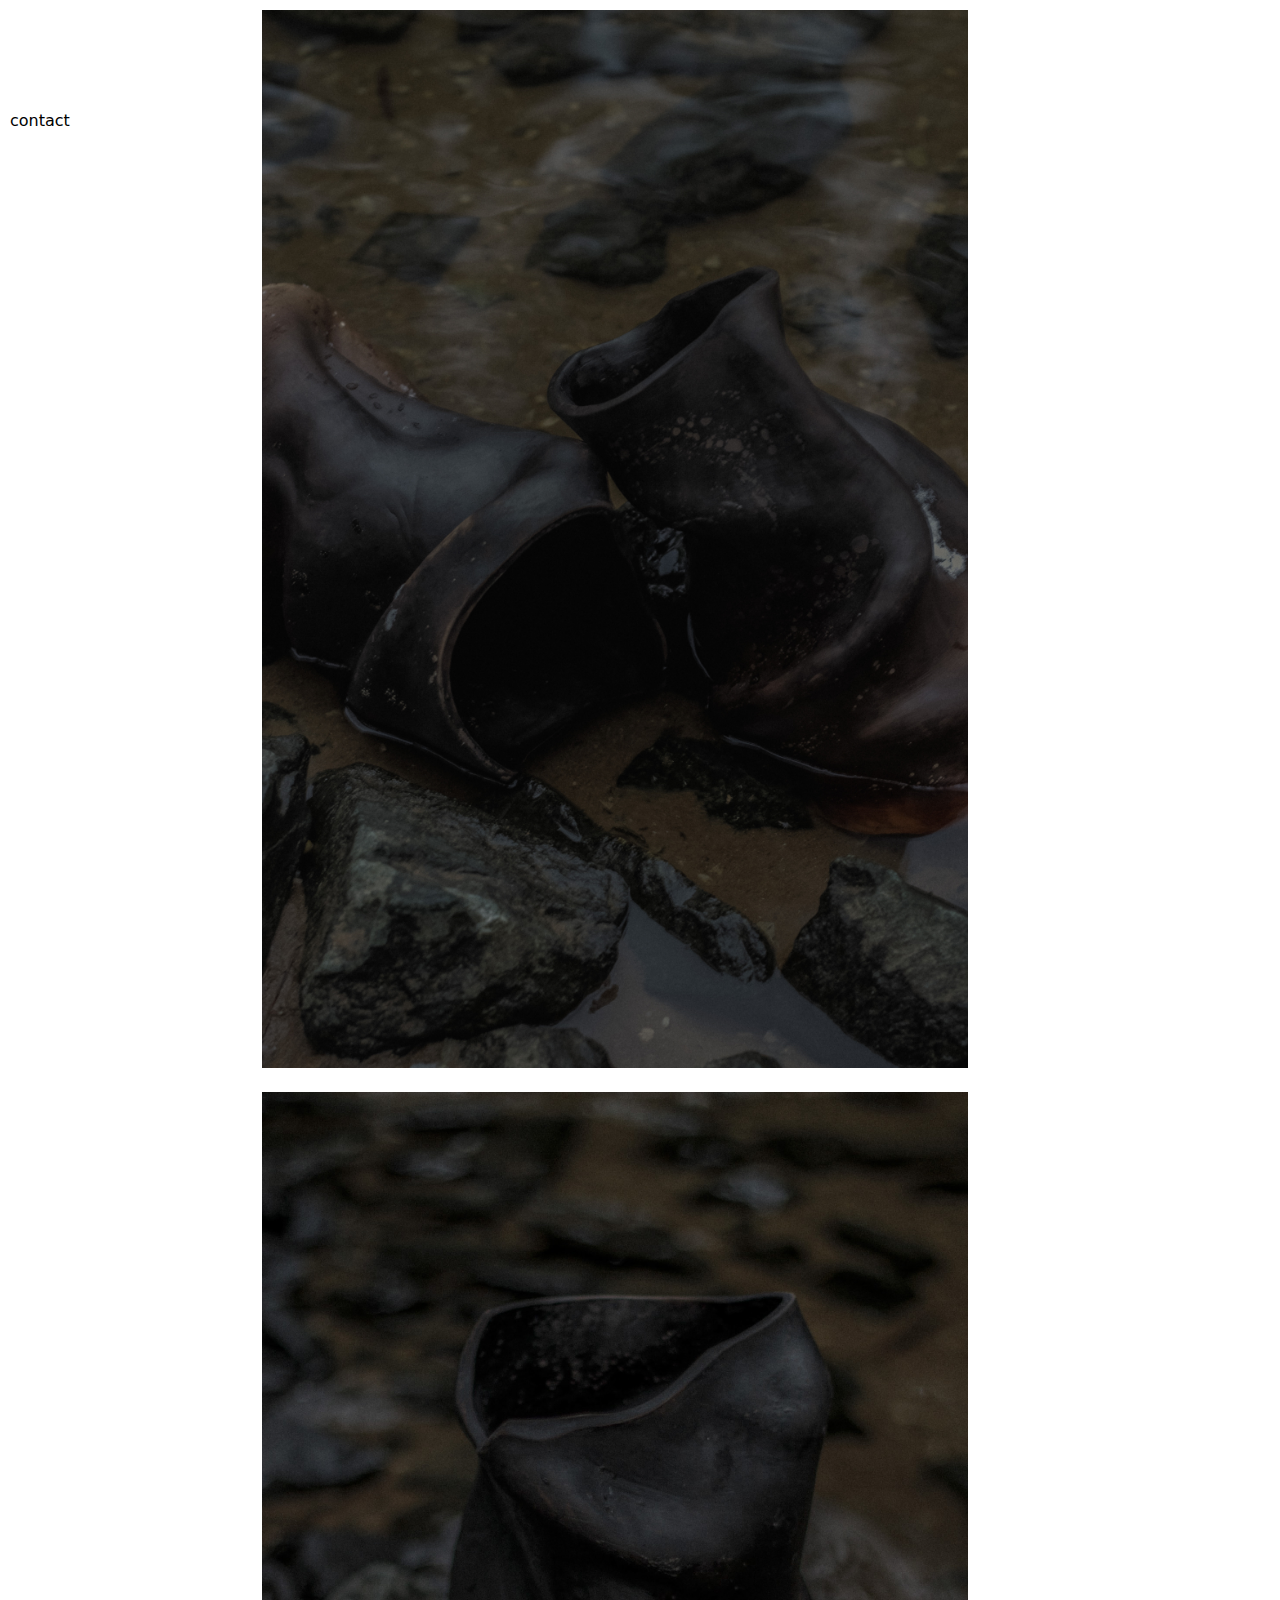
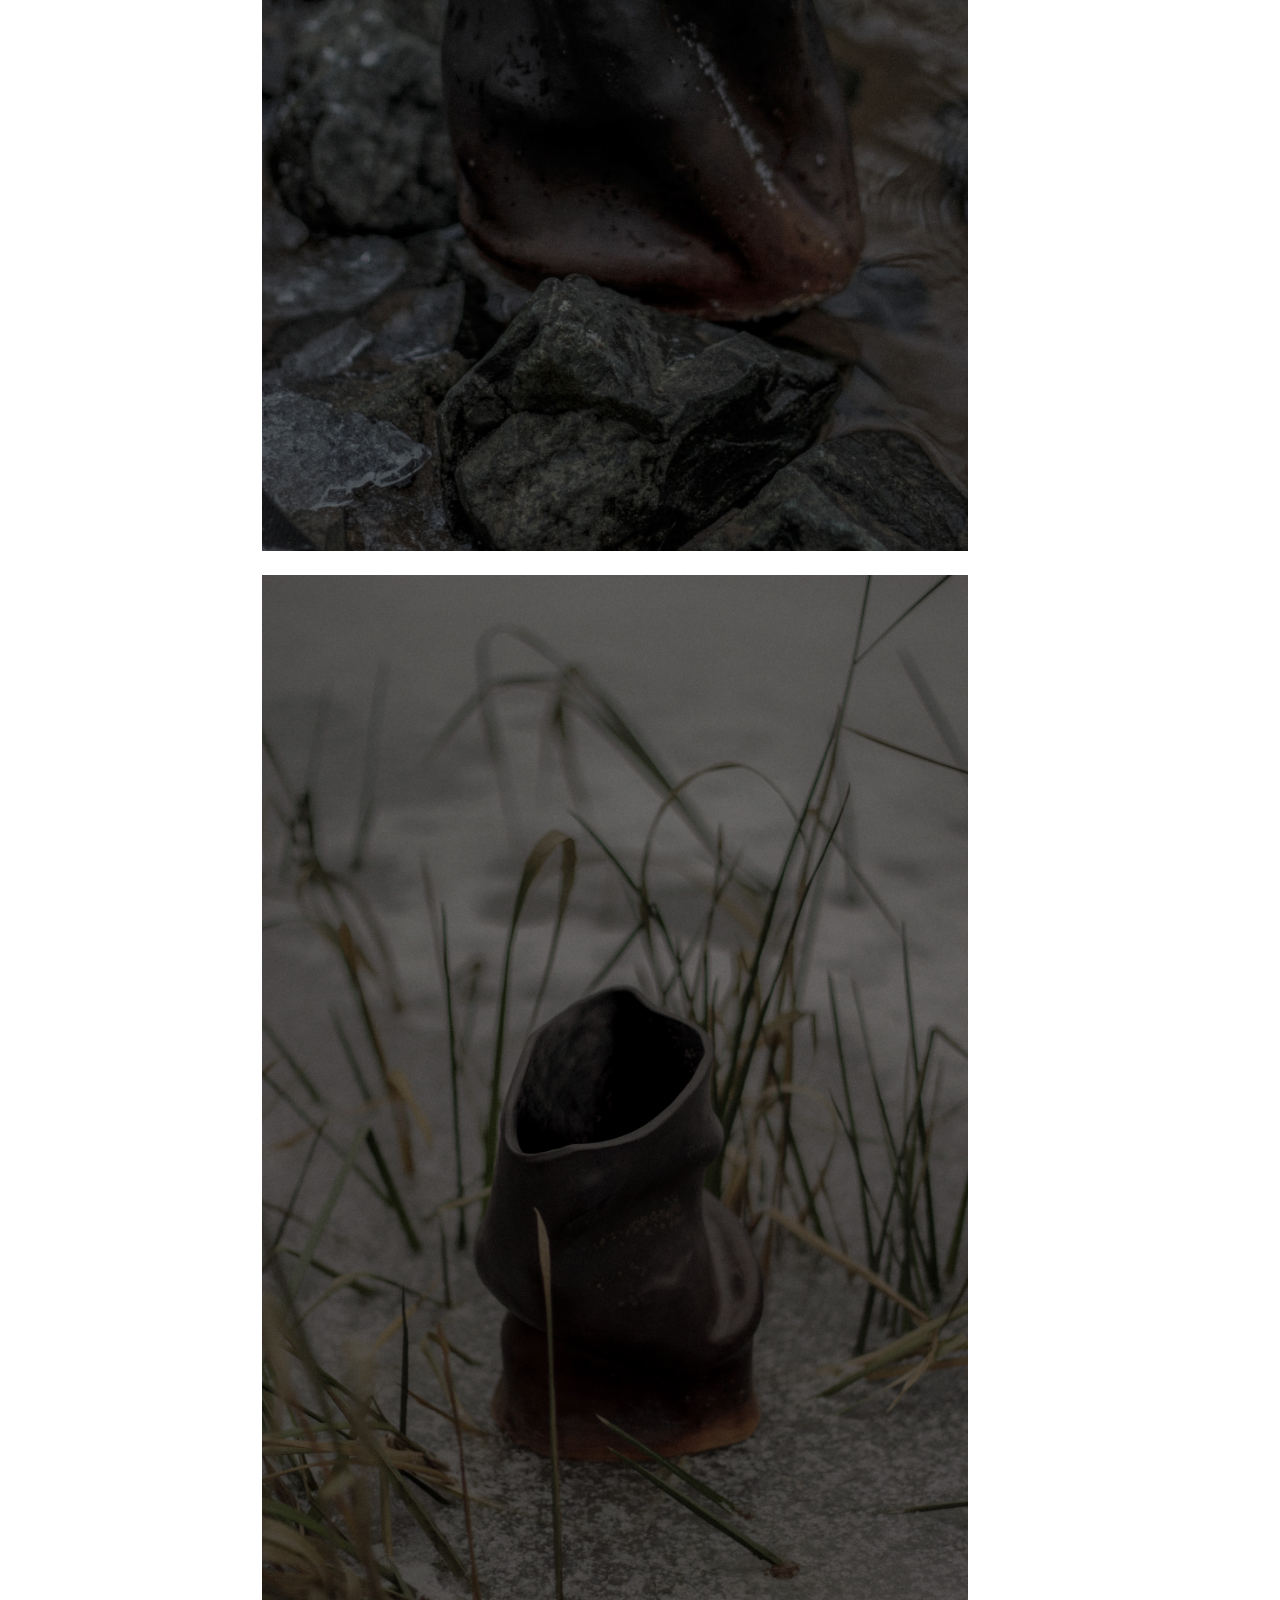
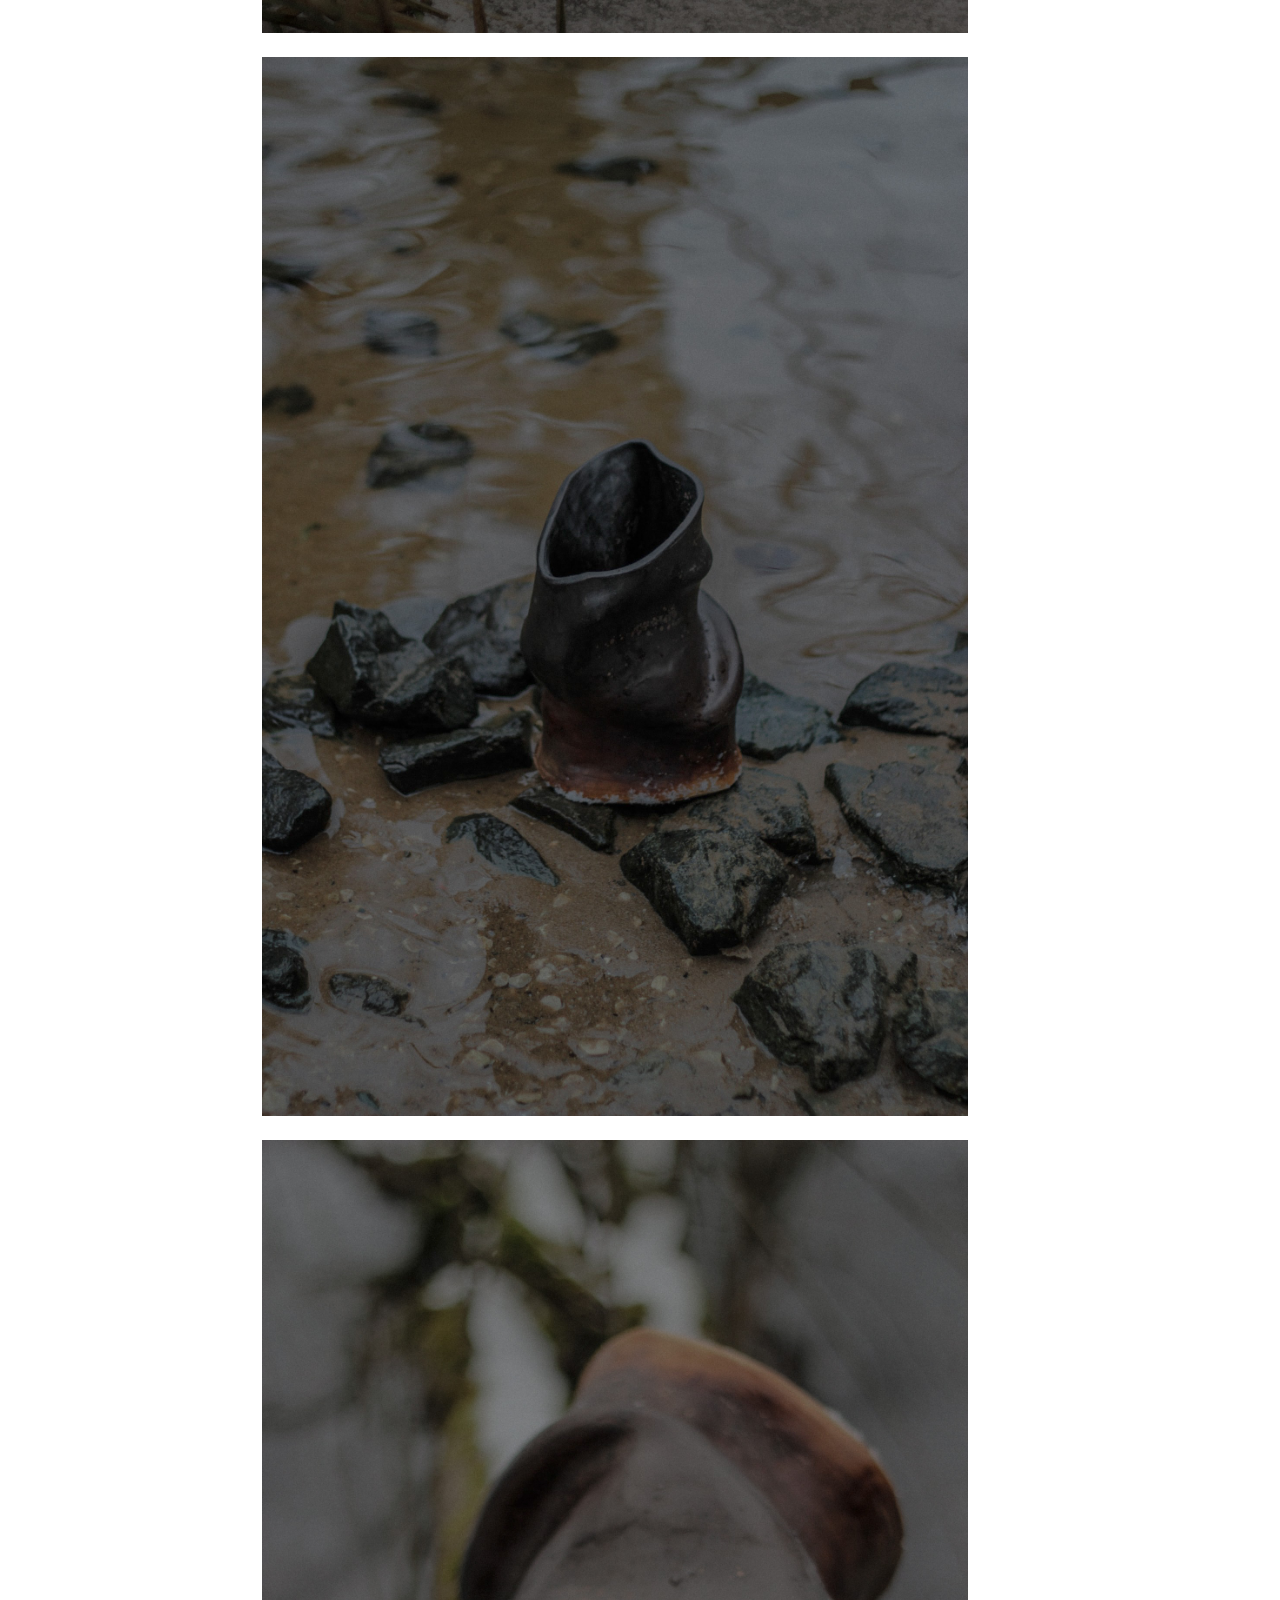
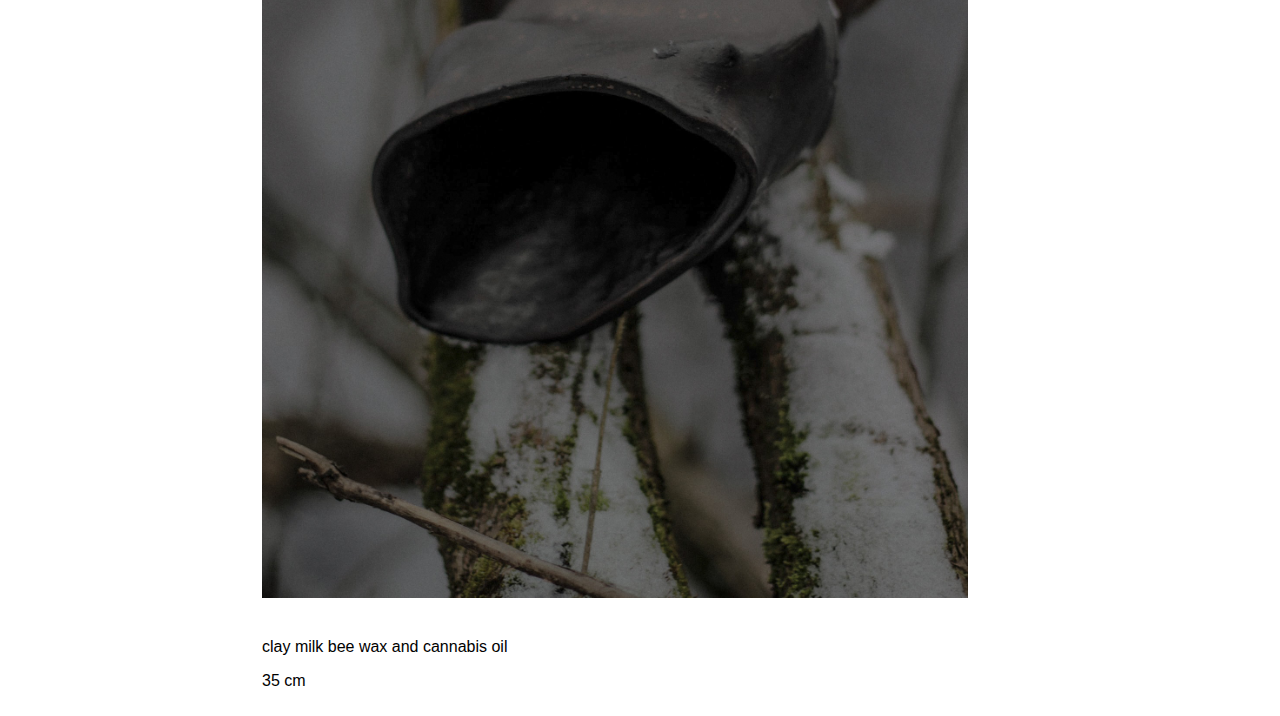
<file: 1.html>
<!DOCTYPE html>
<html lang="en">
  <head>
    <meta charset="UTF-8" />
    <meta name="viewport" content="width=device-width, initial-scale=1.0" />
    <link rel="stylesheet" href="../style.css" />
    <title>xivmcmxxiv</title>
  </head>
  <body>
    <div class="wrapper">
    <nav>
      <!-- <div class="home">xivmcmxxiv</div> -->
      <ul class="objects-wrapper">
          <a href="https://p1shk.github.io/1.html"><li>m2</li></a>
          <a href="https://p1shk.github.io/2.html"><li>super indian haze</li></a>
          <a href="https://p1shk.github.io/3.html"><li>2m2</li></a>
          <a href="https://p1shk.github.io/5.html"><li>available</li></a>
      </ul>
      <div class="info">
        <div class="info-btn">contact</div>
        <ul class="contacts">
          <a href="tel:+79778030688"><li>+7(977)803-06-88</li></a>
          <a href=""><li>facebook</li></a>
          <a href="https://www.instagram.com/xivmcmxxiv/" target="_blank"><li>instagram</li></a>
        </ul>
      </div>

    </nav>
    <div class="btn-back"></div>
    <div class="object-wrapper">
      <div class="imgs-wrapper">
        <div class="imgs-wrapper">
          <div><img src="https://p1shk.github.io/IMG_8607.JPEG" alt=""/></div>
          <div><img src="https://p1shk.github.io/IMG_8620.JPEG" alt="" /></div>
          <div><img src="https://p1shk.github.io/IMG_8624.JPEG" alt="" /></div>
          <div><img src="https://p1shk.github.io/IMG_8796.JPEG" alt="" /></div>
          <div><img src="https://p1shk.github.io/IMG_8797.JPEG" alt="" /></div>
        </div>
          <div class="information">
            <p>clay milk bee wax and cannabis oil</p>
            <p>35 cm</p>
          </div>
    </div>

  </div>
    <script src="../script.js"></script>
  </body>
</html>
</file>
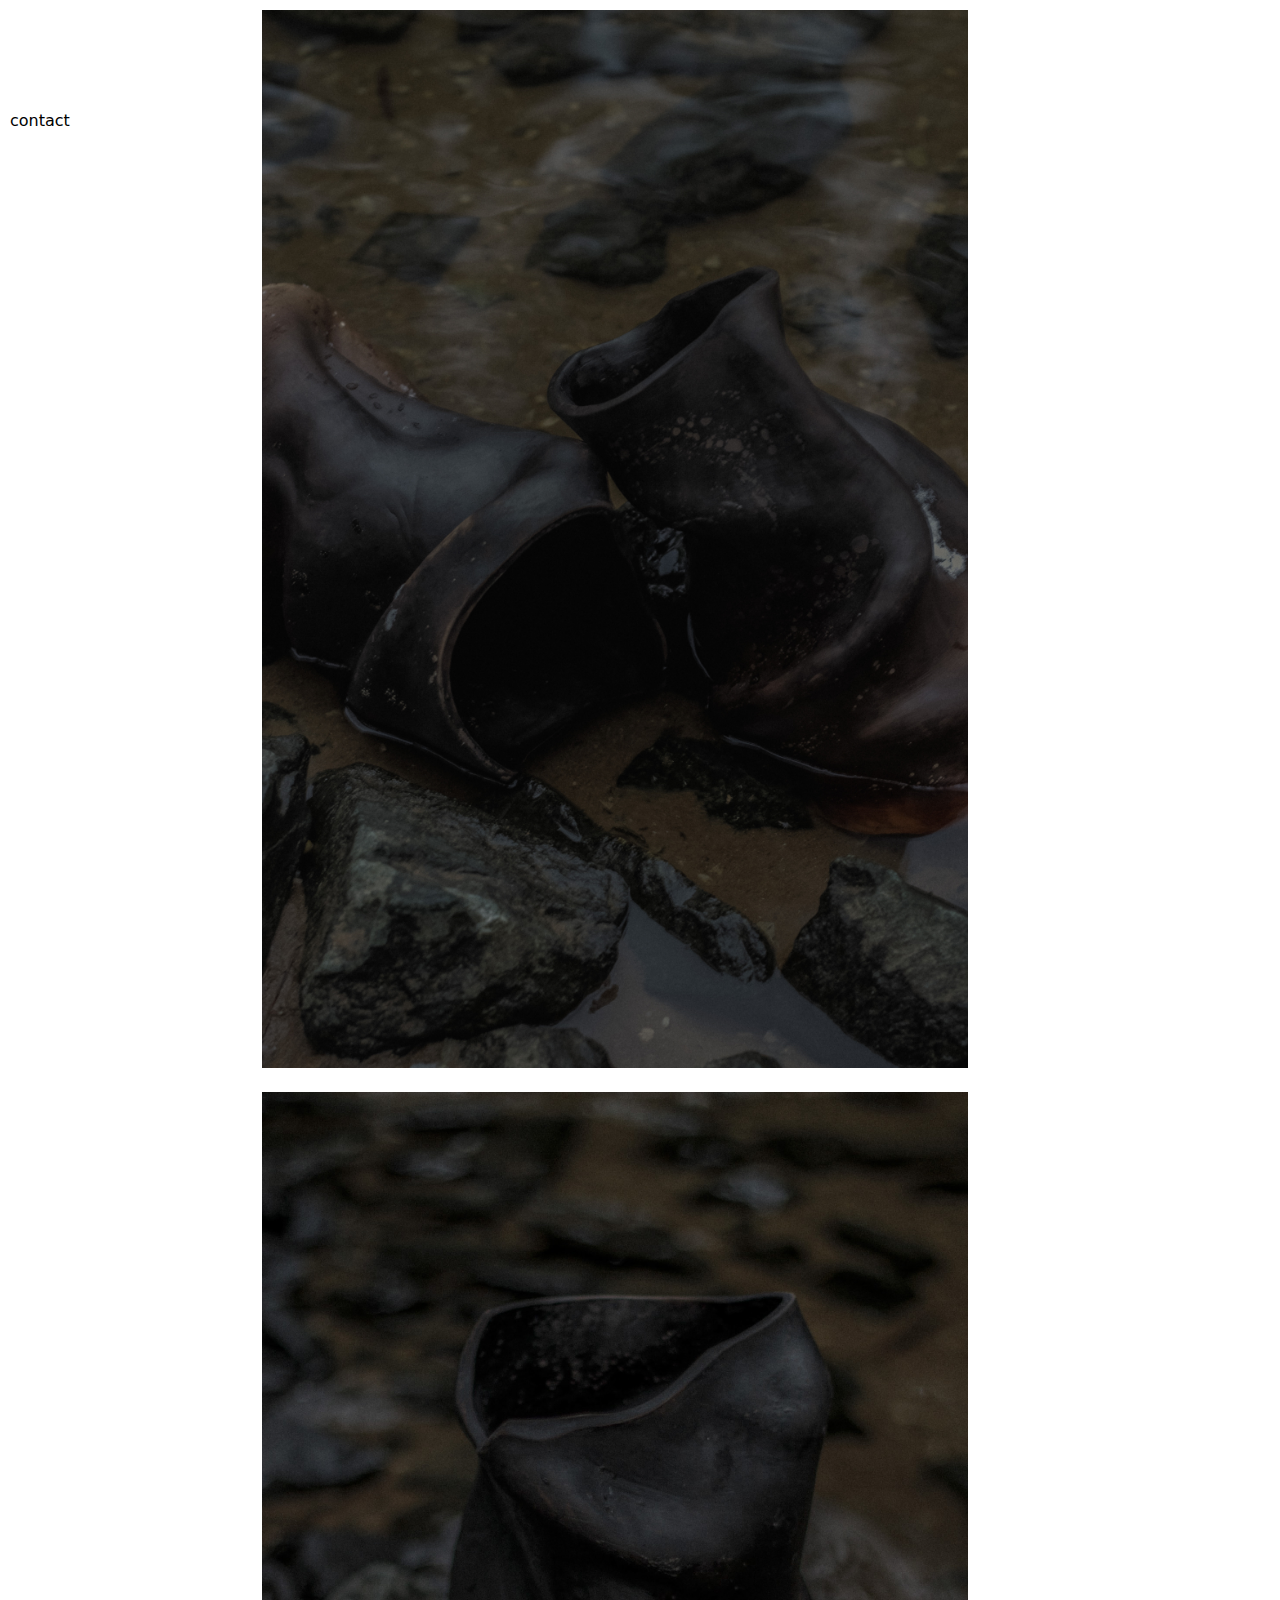
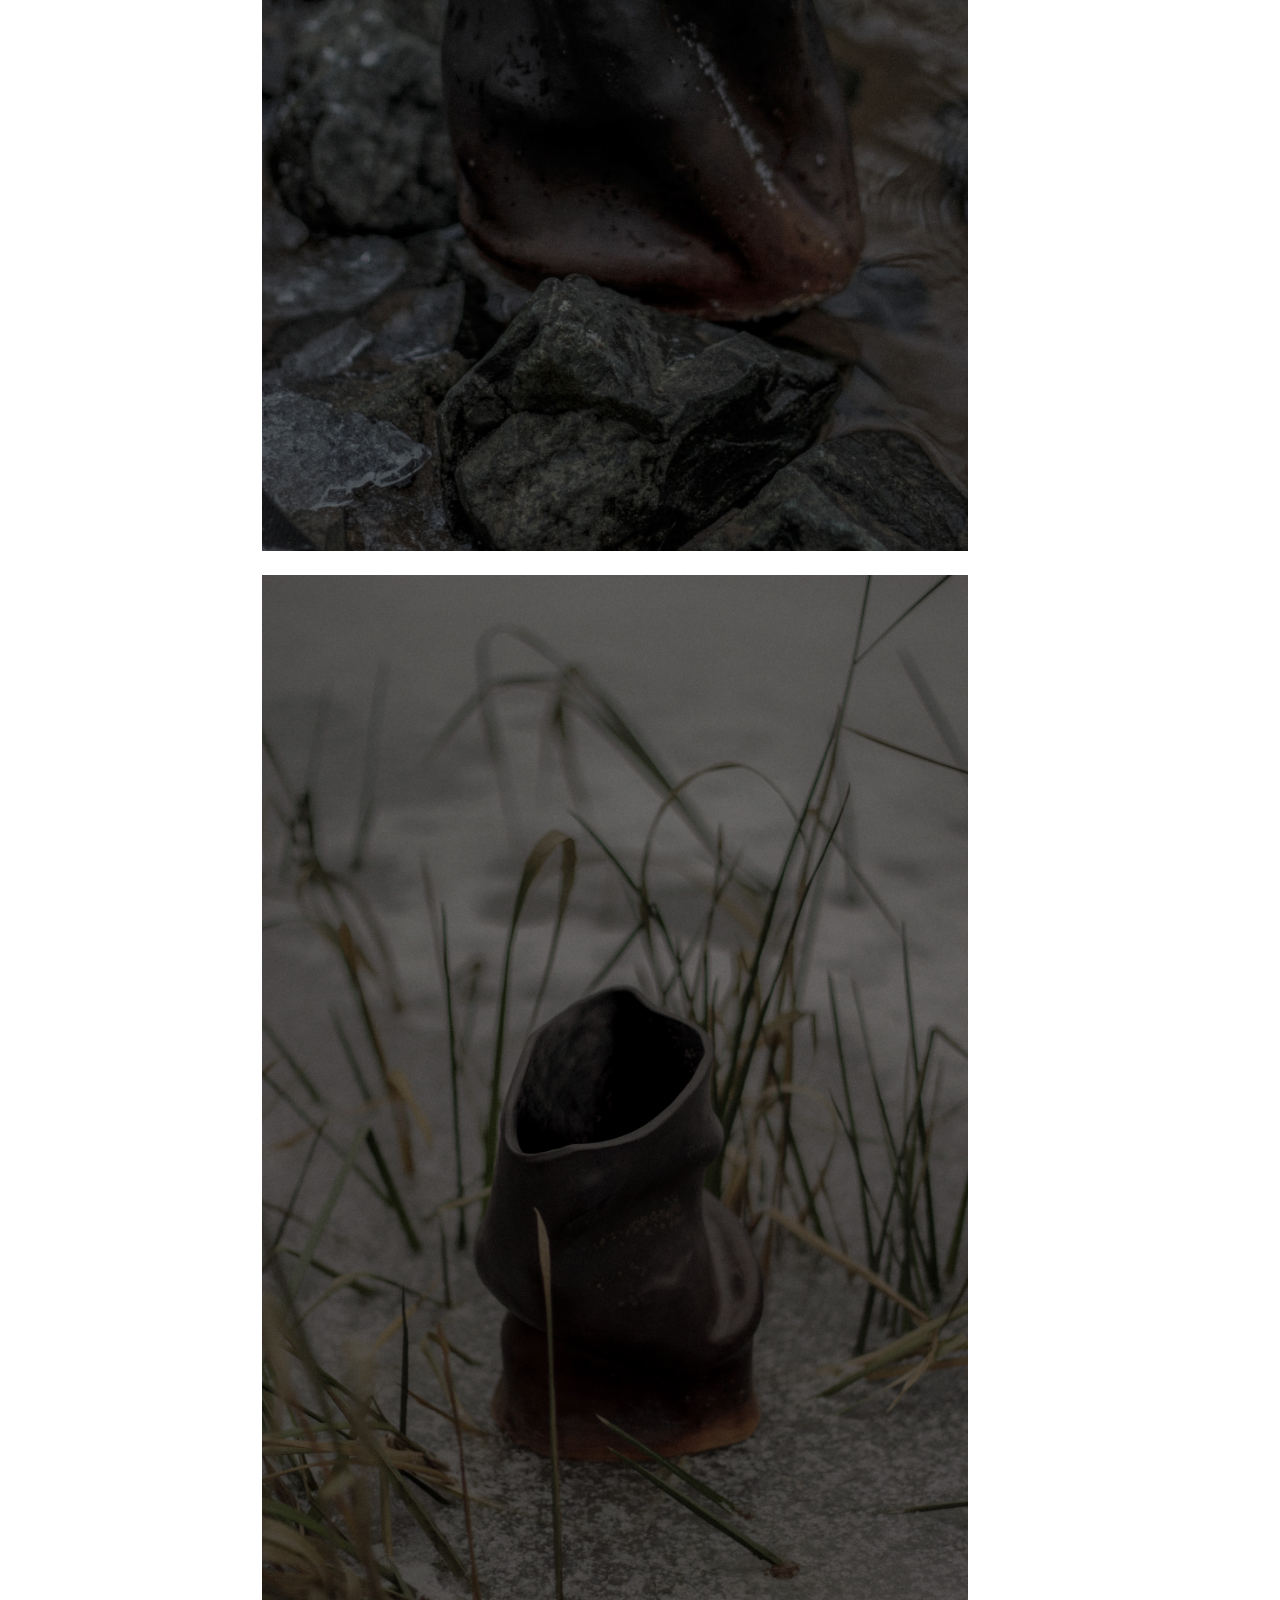
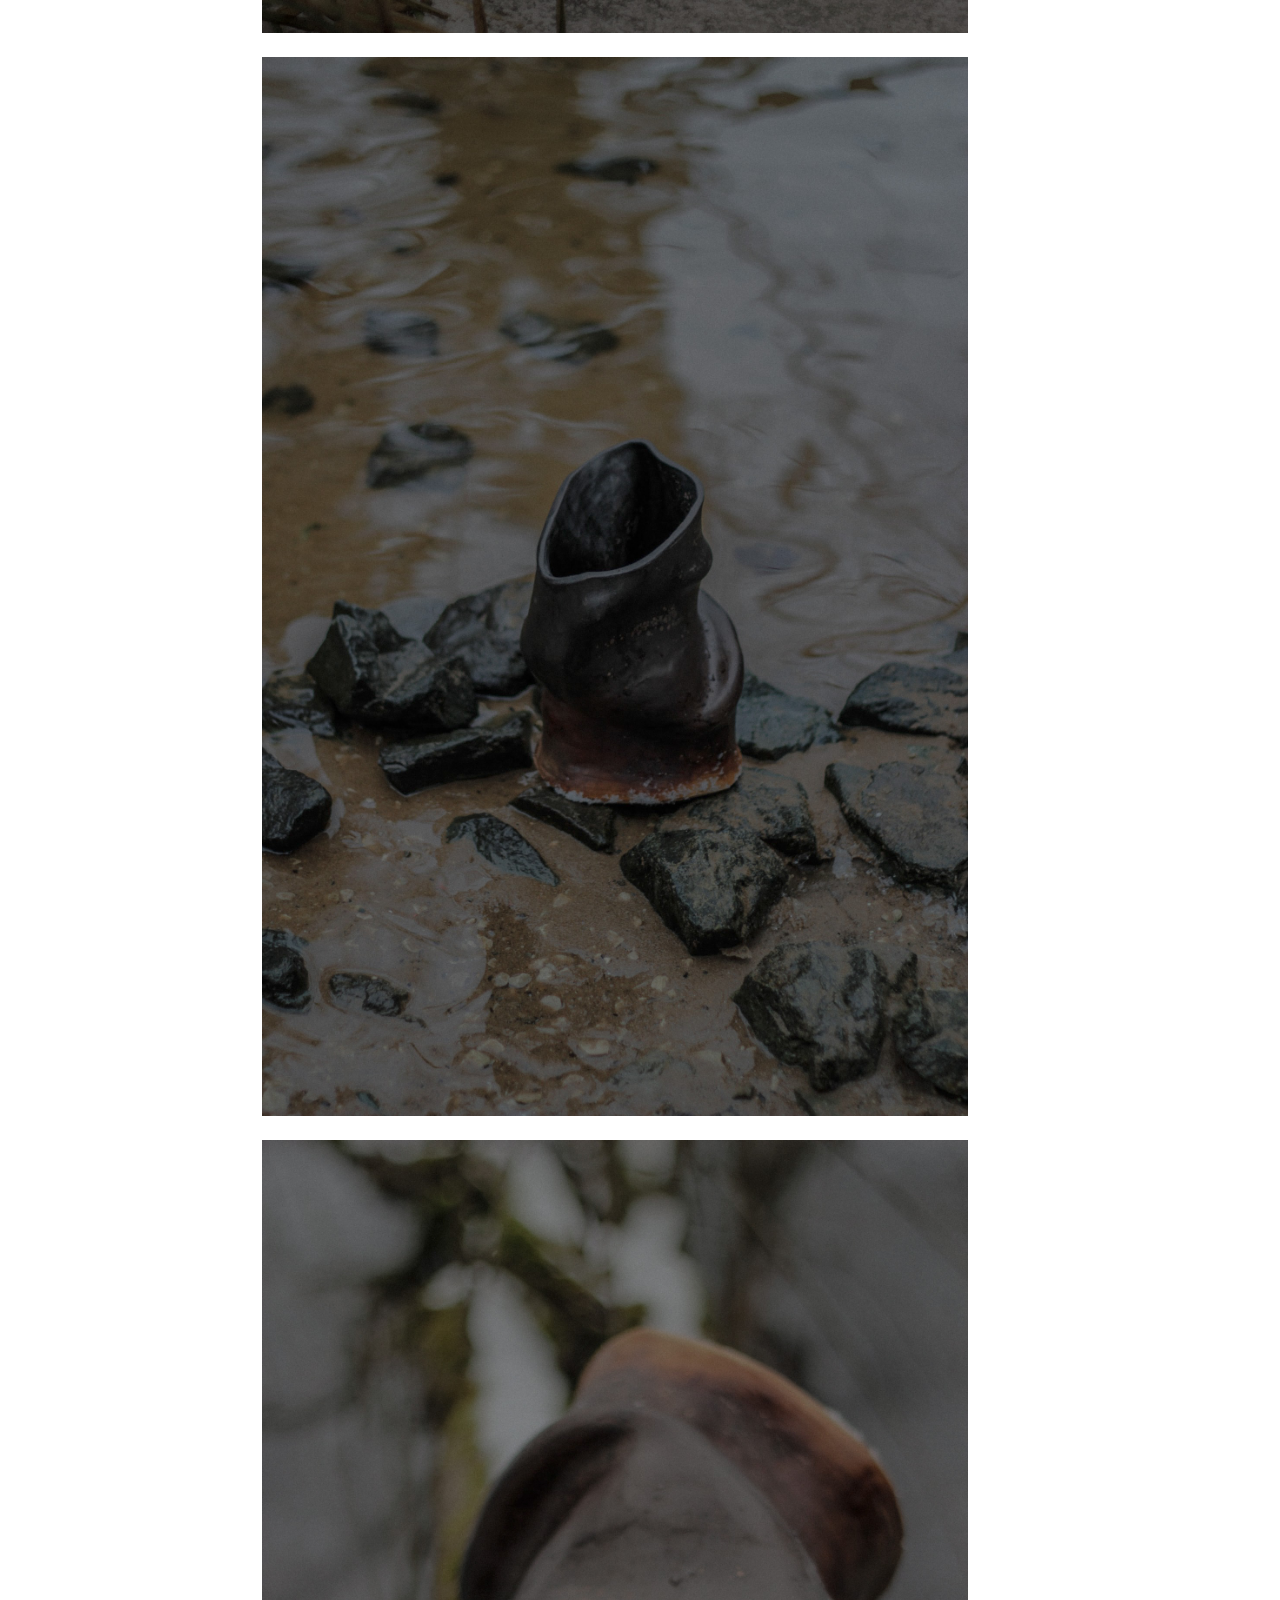
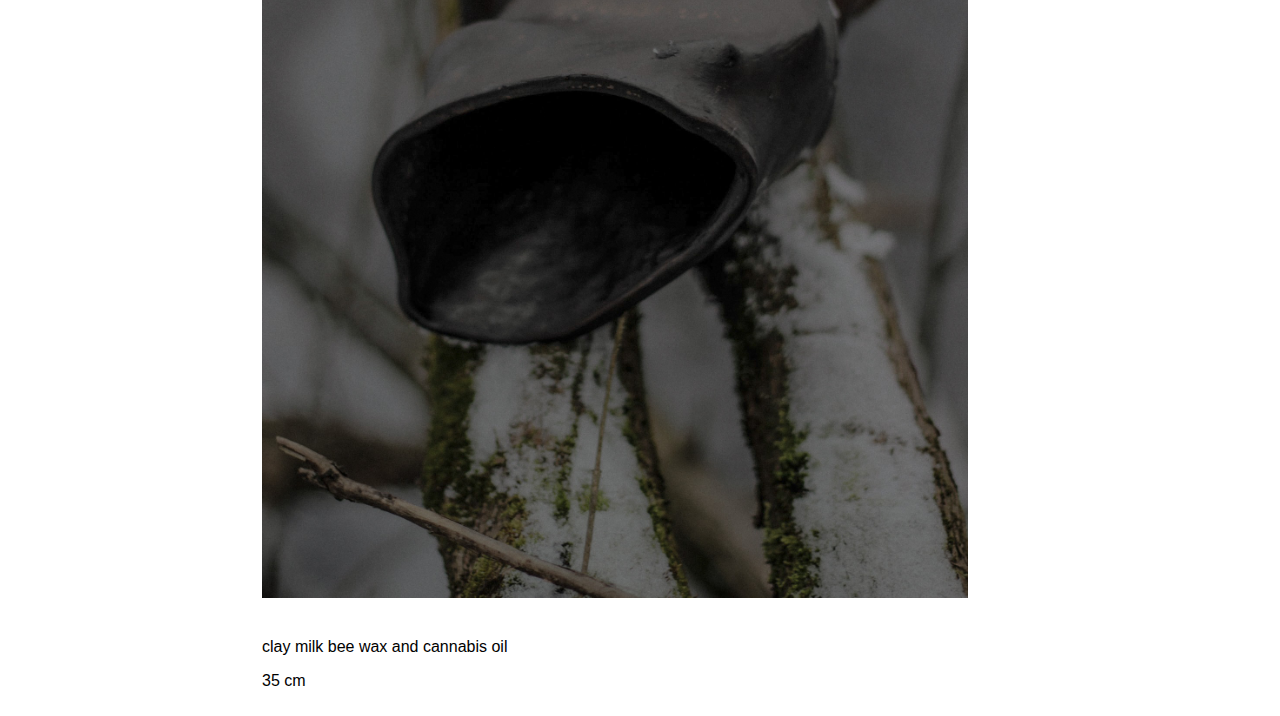
<file: 3.html>
<!DOCTYPE html>
<html lang="en">
  <head>
    <meta charset="UTF-8" />
    <meta name="viewport" content="width=device-width, initial-scale=1.0" />
    <link rel="stylesheet" href="../style.css" />
    <title>xivmcmxxiv</title>
  </head>
  <body>
    <div class="wrapper">
    <nav>
      <!-- <div class="home">xivmcmxxiv</div> -->
      <ul class="objects-wrapper">
          <a href="https://p1shk.github.io/1.html"><li>m2</li></a>
          <a href="https://p1shk.github.io/2.html"><li>super indian haze</li></a>
          <a href="https://p1shk.github.io/3.html"><li>2m2</li></a>
          <a href="https://p1shk.github.io/5.html"><li>available</li></a>
      </ul>
      <div class="info">
        <div class="info-btn">contact</div>
        <ul class="contacts">
          <a href="tel:+79778030688"><li>+7(977)803-06-88</li></a>
          <a href=""><li>facebook</li></a>
          <a href="https://www.instagram.com/xivmcmxxiv/" target="_blank"><li>instagram</li></a>
        </ul>
      </div>

    </nav>
    <div class="btn-back"></div>
    <div class="object-wrapper">
      <div class="imgs-wrapper">
        <div class="imgs-wrapper">
          <div><img src="https://p1shk.github.io/IMG_8607.JPEG" alt=""/></div>
          <div><img src="https://p1shk.github.io/IMG_8620.JPEG" alt="" /></div>
          <div><img src="https://p1shk.github.io/IMG_8624.JPEG" alt="" /></div>
          <div><img src="https://p1shk.github.io/IMG_8796.JPEG" alt="" /></div>
          <div><img src="https://p1shk.github.io/IMG_8797.JPEG" alt="" /></div>
        </div>
          <div class="information">
            <p>clay milk bee wax and cannabis oil</p>
            <p>35 cm</p>
          </div>
    </div>

  </div>
    <script src="../script.js"></script>
  </body>
</html>
</file>
<file: style.css>
@font-face {
  font-family: "Helvetica neue Roman";
  src: url("GothamPro-LightItalic.eot");
  src: url("https://github.com/p1shk/p1shk.github.io/9177.otf") format("truetype");
  font-weight: normal;
  font-style: normal;
}
.home-link {
  text-decoration: none;
  color: white;
  opositin: 90%;
}
.home {
  margin-bottom: 10px;
}
.objects-wrapper {
  margin-bottom: 10px;
}
.objects-wrapper a {
  color: #000000;
  text-decoration: none;
}
.objects-wrapper li {
  margin-bottom: 5px;
  color: white;
}
.objects-wrapper a:hover {
  text-decoration: underline;
}
.active {
  font-weight: bold;
}
body {
  margin: 0;
  padding: 10px 10px;
  font-family: -apple-system, system-ui, BlinkMacSystemFont, "Segoe UI", Roboto,
    "Helvetica neue Roman", Helvetica neue Roman, sans-serif;
  font-size: 16px;
}
ul,
li {
  padding: 10;
  margin: 0;
  list-style: none;
}
header {
  margin-bottom: 100px;
}
.contacts {
  position: absolute;
  font-style: normal;
  display: none;
  right: 0;
}
.wrapper {
  width: 100%;
  display: flex;
  justify-content: space-between;
}
.info {
  position: relative;
  cursor: pointer;
}
.contacts a {
  color: blue;
  font-family: serif;
}
.object {
  display: block;
  width: 48%;
  margin-bottom: 50px;
}

.visible {
  display: block;
}
.object-wrapper {
  width: 80%;
  display: flex;
}
.imgs-wrapper {
  width: 100%;
}
.imgs-wrapper img {
  margin-bottom: 20px;
}
.object-wrapper img {
  width: 70%;
}

.information {
  font-family: sans-serif;
  font-style: normal;
}
.info-btn {
  margin-bottom: 20px;
}
.contacts li {
  margin-bottom: 5px;
}
.main-wrapper{
  display: flex;
  justify-content: space-between;
}
.video-wrapper{
  width: 70%;
}
iframe{
  width: 100%;
  height: 650px;
}
@media (max-width: 500px) {
  .main-wrapper{
    flex-direction: column;
  }
  .video-wrapper {
    width: 100%;
}
iframe{
  width: 420px;
  height: 300px;
}
  body {
    padding: 10px;
  }
  .object {
    width: 100%;
  }
  .information {
    text-align: right;
  }
  .object-wrapper {
    margin-bottom: 40px;
    width: 80%;
    flex-direction: column;
    height: auto;
  }

  .info-btn {
    margin-bottom: 10px;
  }
  .contacts {
    font-size: 10px;
  }

  header {
    margin-bottom: 70px;
  }
  .object-wrapper img {
    width: 80%;
  }
  .imgs-wrapper div {
    text-align: right;
  }
  nav{
    margin-bottom: 280px;
  }
}
</file>
